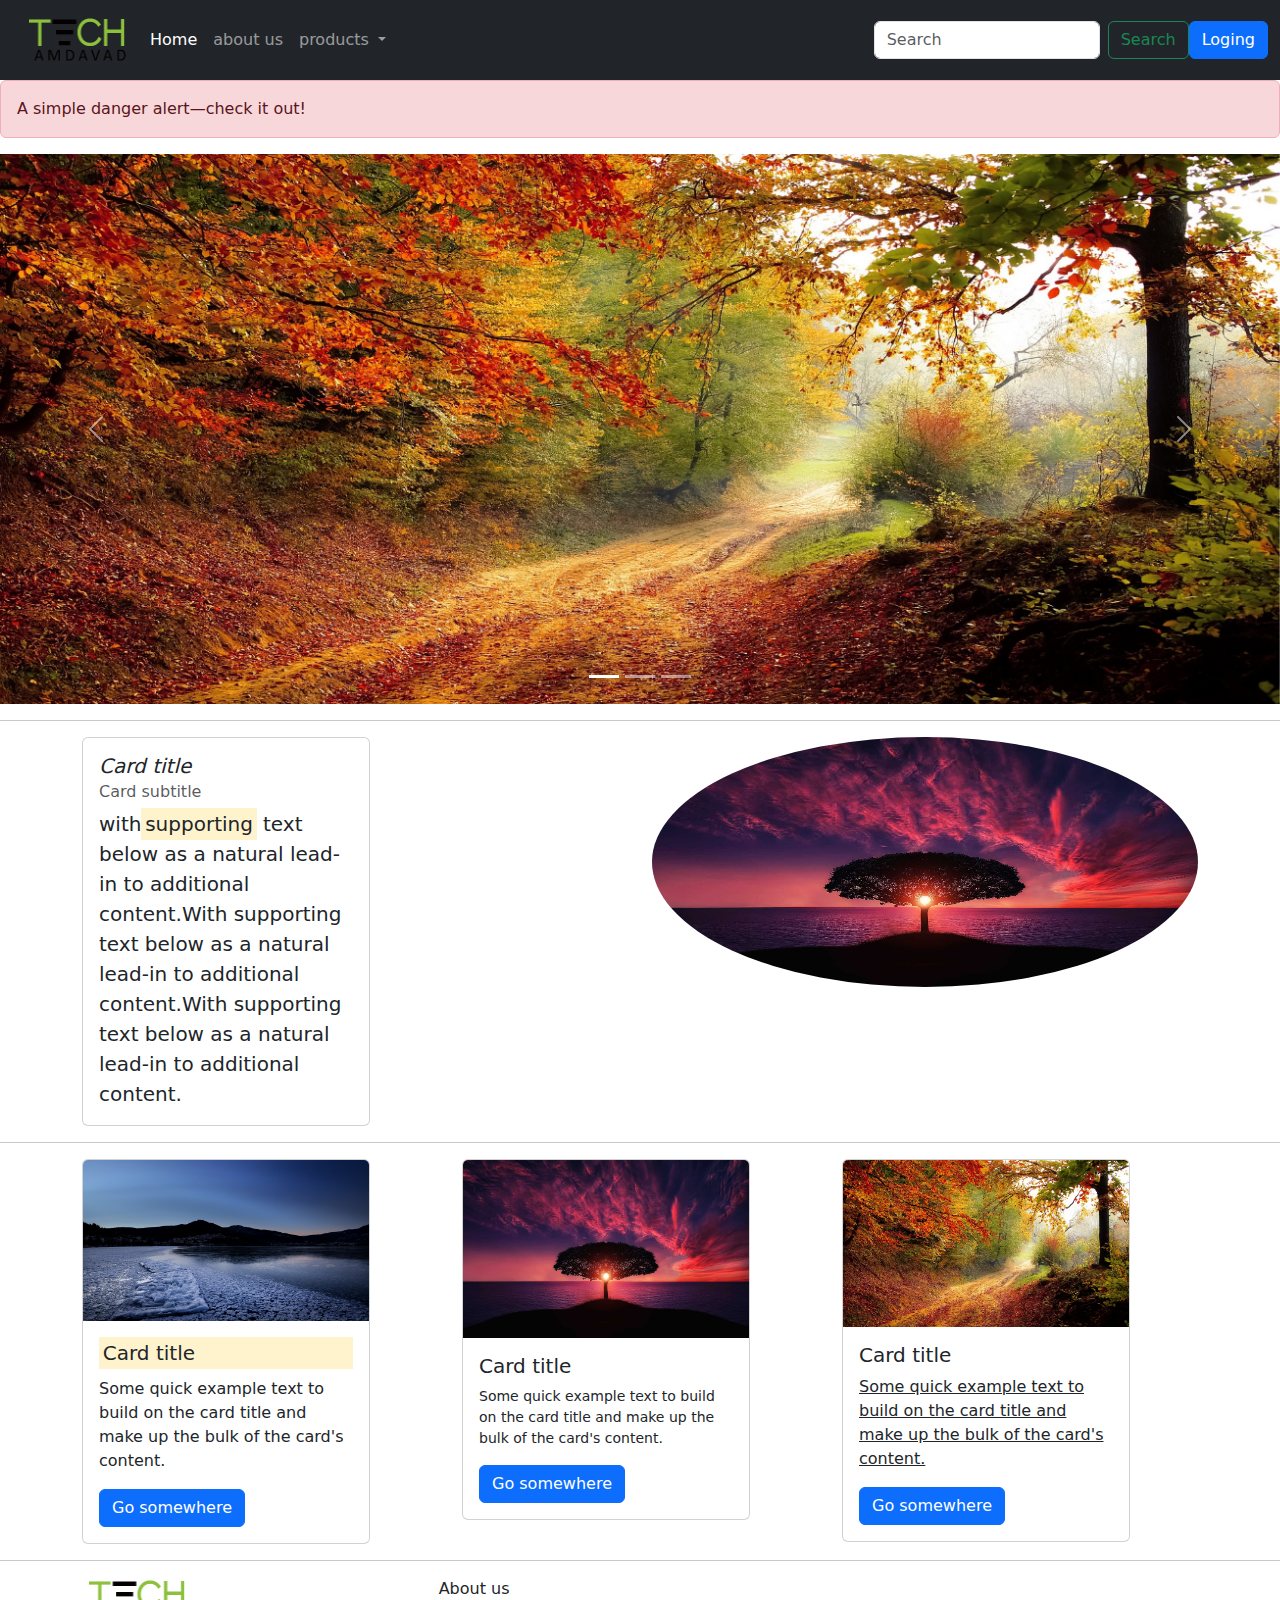
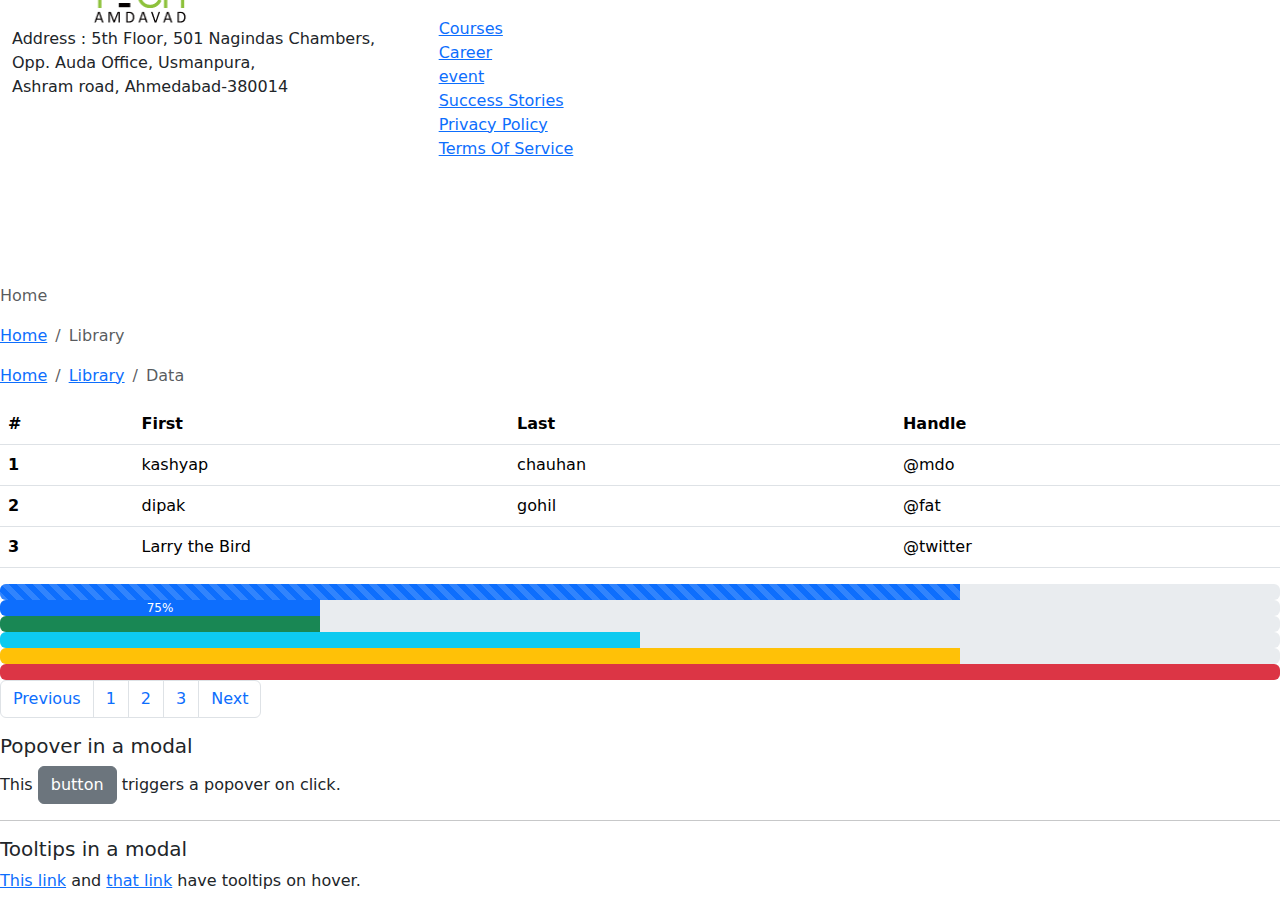
<file: bootstrap/bootstrap.html>
<!DOCTYPE html>
<html lang="en">

<head>
    <meta charset="UTF-8">
    <meta name="viewport" content="width=device-width, initial-scale=1.0">
    <title>Document</title>
    <link rel="stylesheet" href="style.css">
    <link href="https://cdn.jsdelivr.net/npm/bootstrap@5.3.3/dist/css/bootstrap.min.css" rel="stylesheet"
        integrity="sha384-QWTKZyjpPEjISv5WaRU9OFeRpok6YctnYmDr5pNlyT2bRjXh0JMhjY6hW+ALEwIH" crossorigin="anonymous">
    <script src="https://cdn.jsdelivr.net/npm/bootstrap@5.3.3/dist/js/bootstrap.bundle.min.js"
        integrity="sha384-YvpcrYf0tY3lHB60NNkmXc5s9fDVZLESaAA55NDzOxhy9GkcIdslK1eN7N6jIeHz"
        crossorigin="anonymous"></script>

</head>

<body>
    <div class="a1 ">
        <nav class="navbar navbar-expand-lg navbar-dark bg-dark">
            <div class="container-fluid">
                <img class="logo" src="Tech Amdavad - logo.png" height="50px" width="100px" alt="">
                <button class="navbar-toggler" type="button" data-bs-toggle="collapse"
                    data-bs-target="#navbarSupportedContent" aria-controls="navbarSupportedContent"
                    aria-expanded="false" aria-label="Toggle navigation">
                    <span class="navbar-toggler-icon"></span>
                </button>
                <div class="collapse navbar-collapse" id="navbarSupportedContent">
                    <ul class="navbar-nav me-auto mb-2 mb-lg-0">
                        <li class="nav-item">
                            <a class="nav-link active" aria-current="page" href="#">Home</a>
                        </li>
                        <li class="nav-item">
                            <a class="nav-link" href="#">about us</a>
                        </li>
                        <li class="nav-item dropdown">
                            <a class="nav-link dropdown-toggle" href="#" id="navbarDropdown" role="button"
                                data-bs-toggle="dropdown" aria-expanded="false">
                                products
                            </a>
                            <ul class="dropdown-menu" aria-labelledby="navbarDropdown">
                                <li><a class="dropdown-item" href="#">Action</a></li>
                                <li><a class="dropdown-item" href="#">Another action</a></li>
                                <li>
                                    <hr class="dropdown-divider">
                                </li>
                                <li><a class="dropdown-item" href="#">Something else here</a></li>
                            </ul>
                        </li>

                    </ul>
                    <form class="d-flex">
                        <input class="form-control me-2" type="search" placeholder="Search" aria-label="Search">
                        <button class="btn btn-outline-success" type="submit">Search</button>
                        <!-- Button trigger modal -->
                        <button type="button" class="btn btn-primary" data-bs-toggle="modal"
                            data-bs-target="#exampleModal">
                            Loging
                        </button>

                        <!-- Modal -->
                        <div class="modal fade" id="exampleModal" tabindex="-1" aria-labelledby="exampleModalLabel"
                            aria-hidden="true">
                            <div class="modal-dialog">
                                <div class="modal-content">
                                    <div class="modal-header">
                                        <h5 class="modal-title" id="exampleModalLabel">Modal title</h5>
                                        <button type="button" class="btn-close" data-bs-dismiss="modal"
                                            aria-label="Close"></button>
                                    </div>
                                    <div class="modal-body">
                                        <input type="text" placeholder="Enter Your Name">
                                        <button type="button" class="btn btn-primary" data-bs-toggle="modal"
                                            data-bs-target="#exampleModal">
                                            Loging
                                        </button>
                                        <div class="modal fade" id="exampleModal">
                                            <div class="modal-body">
                                                <input type="text" placeholder="Enter your email">
                                            </div>

                                        </div>



                                    </div>
                                    <div class="modal-footer">
                                        <button type="button" class="btn btn-secondary"
                                            data-bs-dismiss="modal">Close</button>
                                        <button type="button" class="btn btn-primary">Save changes</button>
                                    </div>
                                </div>
                            </div>
                        </div>
                    </form>
                </div>
            </div>
        </nav>
        <div class="alert alert-danger" role="alert">
            A simple danger alert—check it out!
          </div>
          
        <div class="a2 w-100 ">
            <div id="carouselExampleIndicators" class="carousel slide" data-bs-ride="carousel">
                <div class="carousel-indicators">
                    <button type="button" data-bs-target="#carouselExampleIndicators" data-bs-slide-to="0"
                        class="active" aria-current="true" aria-label="Slide 1"></button>
                    <button type="button" data-bs-target="#carouselExampleIndicators" data-bs-slide-to="1"
                        aria-label="Slide 2"></button>
                    <button type="button" data-bs-target="#carouselExampleIndicators" data-bs-slide-to="2"
                        aria-label="Slide 3"></button>
                </div>
                <div class="carousel-inner w-100">
                    <div class="carousel-item active">
                        <img src="road-1072823_1920.jpg" height="550" width="100%" alt="...">
                    </div>
                    <div class="carousel-item">
                        <img src="tree-736885_1920.jpg" height="550" width="100%" alt="...">
                    </div>
                    <div class="carousel-item">
                        <img src="frozen-8496388_1920.jpg" height="550" width="100%" alt="...">
                    </div>
                </div>
                <button class="carousel-control-prev" type="button" data-bs-target="#carouselExampleIndicators"
                    data-bs-slide="prev">
                    <span class="carousel-control-prev-icon" aria-hidden="true"></span>
                    <span class="visually-hidden">Previous</span>
                </button>
                <button class="carousel-control-next" type="button" data-bs-target="#carouselExampleIndicators"
                    data-bs-slide="next">
                    <span class="carousel-control-next-icon" aria-hidden="true"></span>
                    <span class="visually-hidden">Next</span>
                </button>
            </div>
        </div>
        <hr>
        <div class="a3 container">
            <div class="row">
                <div class="col-md-6">
                    <div class="card" style="width: 18rem;">
                        <div class="card-body">
                            <h5 class="card-title">Card title</h5>
                            <h6 class="card-subtitle mb-2 text-muted">Card subtitle</h6>
                            <p class="card-text lead">with<mark>supporting</mark> text below as a natural lead-in to additional
                                content.With supporting text below as a natural lead-in to additional content.With
                                supporting text below as a natural lead-in to additional content.</p>
                        </div>
                    </div>
                </div>
                <img src="tree-736885_1920.jpg" height="250px" class="rounded-circle col-md-6" alt="">
            </div>
            <!-- <h1>ABOUT US</h1> -->
            <!-- <p>With supporting text below as a natural lead-in to additional content.With supporting text below as a -->
            <!-- natural lead-in to additional content.With supporting text below as a natural lead-in to -->
            <!-- additional content.</p> -->
        </div>
        <hr>
        <div class="container">
            <div class="row">
                <div class="col-md-4">
                    <div class="card" style="width: 18rem;">
                        <img src="frozen-8496388_1920.jpg" class="card-img-top" alt="...">
                        <div class="card-body">
                            <h5 class="card-title mark" >Card title</h5>
                            <p class="card-text">Some quick example text to build on the card title and make up the bulk
                                of the card's content.</p>
                            <a href="#" class="btn btn-primary">Go somewhere</a>
                        </div>
                    </div>

                </div>
                <div class="col-md-4">
                    <div class="card" style="width: 18rem;">
                        <img src="tree-736885_1920.jpg" class="card-img-top" alt="...">
                        <div class="card-body">
                            <h5 class="card-title">Card title</h5>
                            <p class="card-text small">Some quick example text to build on the card title and make up the bulk
                                of the card's content.</p>
                            <a href="#" class="btn btn-primary">Go somewhere</a>
                        </div>
                    </div>
                </div>
                <div class="col-md-4">
                    <div class="card" style="width: 18rem;">
                        <img src="road-1072823_1920.jpg" class="card-img-top" alt="...">
                        <div class="card-body">
                            <h5 class="card-title">Card title</h5>
                            <p class="card-text text-decoration-underline">Some quick example text to build on the card title and make up the bulk
                                of the card's content.</p>
                            <a href="#" class="btn btn-primary">Go somewhere</a>
                        </div>
                    </div>
                </div>
            </div>
        </div>
        <hr>
        <div class="container-fluid">
            <div class="row">
                <div class="col-md-4">
                    <div class="a4">
                    <img src="Tech Amdavad - logo.png" height="50px" width="100px" alt="">
                    <p>Address : 5th Floor, 501 Nagindas Chambers, <br> Opp. Auda Office, Usmanpura,<br> Ashram road,
                        Ahmedabad-380014</p>
                    </div>
                </div>
                <div class="col-md-4">

                    <div class="a5">

                    <p>About us </p>
                    <a href=""> Courses </a> <br>
                    <a href=""> Career</a><br>
                    <a href="">event</a><br>
                    <a href="">Success Stories</a><br>
                    <a href="">Privacy Policy</a> <br>
                    <a href="">Terms Of Service </a><br>
                </div>

                </div>
                <div class="col-md-4">
                    <iframe
                        src="https://www.google.com/maps/embed?pb=!1m18!1m12!1m3!1d14684.988771828002!2d72.5632869028636!3d23.05139736645404!2m3!1f0!2f0!3f0!3m2!1i1024!2i768!4f13.1!3m3!1m2!1s0xf9c5a8e6670804f%3A0xd56885365812e5e5!2sTech%20Amdavad%20LLP!5e0!3m2!1sen!2sin!4v1722340161456!5m2!1sen!2sin"
                        width="400" height="300" style="border:0;" allowfullscreen="" loading="lazy"
                        referrerpolicy="no-referrer-when-downgrade"></iframe>
                </div>
            </div>
        </div>
        <nav aria-label="breadcrumb">
            <ol class="breadcrumb">
              <li class="breadcrumb-item active" aria-current="page">Home</li>
            </ol>
          </nav>
          
          <nav aria-label="breadcrumb">
            <ol class="breadcrumb">
              <li class="breadcrumb-item"><a href="#">Home</a></li>
              <li class="breadcrumb-item active" aria-current="page">Library</li>
            </ol>
          </nav>
          
          <nav aria-label="breadcrumb">
            <ol class="breadcrumb">
              <li class="breadcrumb-item"><a href="#">Home</a></li>
              <li class="breadcrumb-item"><a href="#">Library</a></li>
              <li class="breadcrumb-item active" aria-current="page">Data</li>
            </ol>
          </nav>

          <table class="table">
            <thead>
              <tr>
                <th scope="col">#</th>
                <th scope="col">First</th>
                <th scope="col">Last</th>
                <th scope="col">Handle</th>
              </tr>
            </thead>
            <tbody>
              <tr>
                <th scope="row">1</th>
                <td>kashyap</td>
                <td>chauhan</td>
                <td>@mdo</td>
              </tr>
              <tr>
                <th scope="row">2</th>
                <td>dipak</td>
                <td>gohil</td>
                <td>@fat</td>
              </tr>
              <tr>
                <th scope="row">3</th>
                <td colspan="2">Larry the Bird</td>
                <td>@twitter</td>
              </tr>
            </tbody>
          </table>

          <div class="progress">
            <div class="progress-bar progress-bar-striped progress-bar-animated" role="progressbar" aria-valuenow="75" aria-valuemin="0" aria-valuemax="100" style="width: 75%"></div>
          </div>
          <div class="progress">
            <div class="progress-bar" role="progressbar" style="width: 25%;" aria-valuenow="25" aria-valuemin="0" aria-valuemax="100">75%</div>
          </div>

          <div class="progress">
            <div class="progress-bar bg-success" role="progressbar" style="width: 25%" aria-valuenow="25" aria-valuemin="0" aria-valuemax="100"></div>
          </div>
          <div class="progress">
            <div class="progress-bar bg-info" role="progressbar" style="width: 50%" aria-valuenow="50" aria-valuemin="0" aria-valuemax="100"></div>
          </div>
          <div class="progress">
            <div class="progress-bar bg-warning" role="progressbar" style="width: 75%" aria-valuenow="75" aria-valuemin="0" aria-valuemax="100"></div>
          </div>
          <div class="progress">
            <div class="progress-bar bg-danger" role="progressbar" style="width: 100%" aria-valuenow="100" aria-valuemin="0" aria-valuemax="100"></div>
          </div>


          <nav aria-label="Page navigation example">
            <ul class="pagination">
              <li class="page-item"><a class="page-link" href="#">Previous</a></li>
              <li class="page-item"><a class="page-link" href="#">1</a></li>
              <li class="page-item"><a class="page-link" href="#">2</a></li>
              <li class="page-item"><a class="page-link" href="#">3</a></li>
              <li class="page-item"><a class="page-link" href="#">Next</a></li>
            </ul>
          </nav>

          <div class="modal-body">
            <h5>Popover in a modal</h5>
            <p>This <a href="#" role="button" class="btn btn-secondary popover-test" title="read for more" data-bs-content="Popover body content is set in this attribute.">button</a> triggers a popover on click.</p>
            <hr>
            <h5>Tooltips in a modal</h5>
            <p><a href="#" class="tooltip-test" title="Tooltip">This link</a> and <a href="#" class="tooltip-test" title="Tooltip">that link</a> have tooltips on hover.</p>
          </div>
    </div>

</body>

</html>
</file>
<file: bootstrap/style.css>
.a2{
    margin: 0;
    padding: 0;
}
.a3 h5{
    font: bold;
    font-style: italic;

}
/* img:hover{
  scale: 1.2;
}  */
.logo{
    margin:  7px 15px 7px 15px;
  }
.a4 img{
    margin-left: 75px;
    
}
</file>
